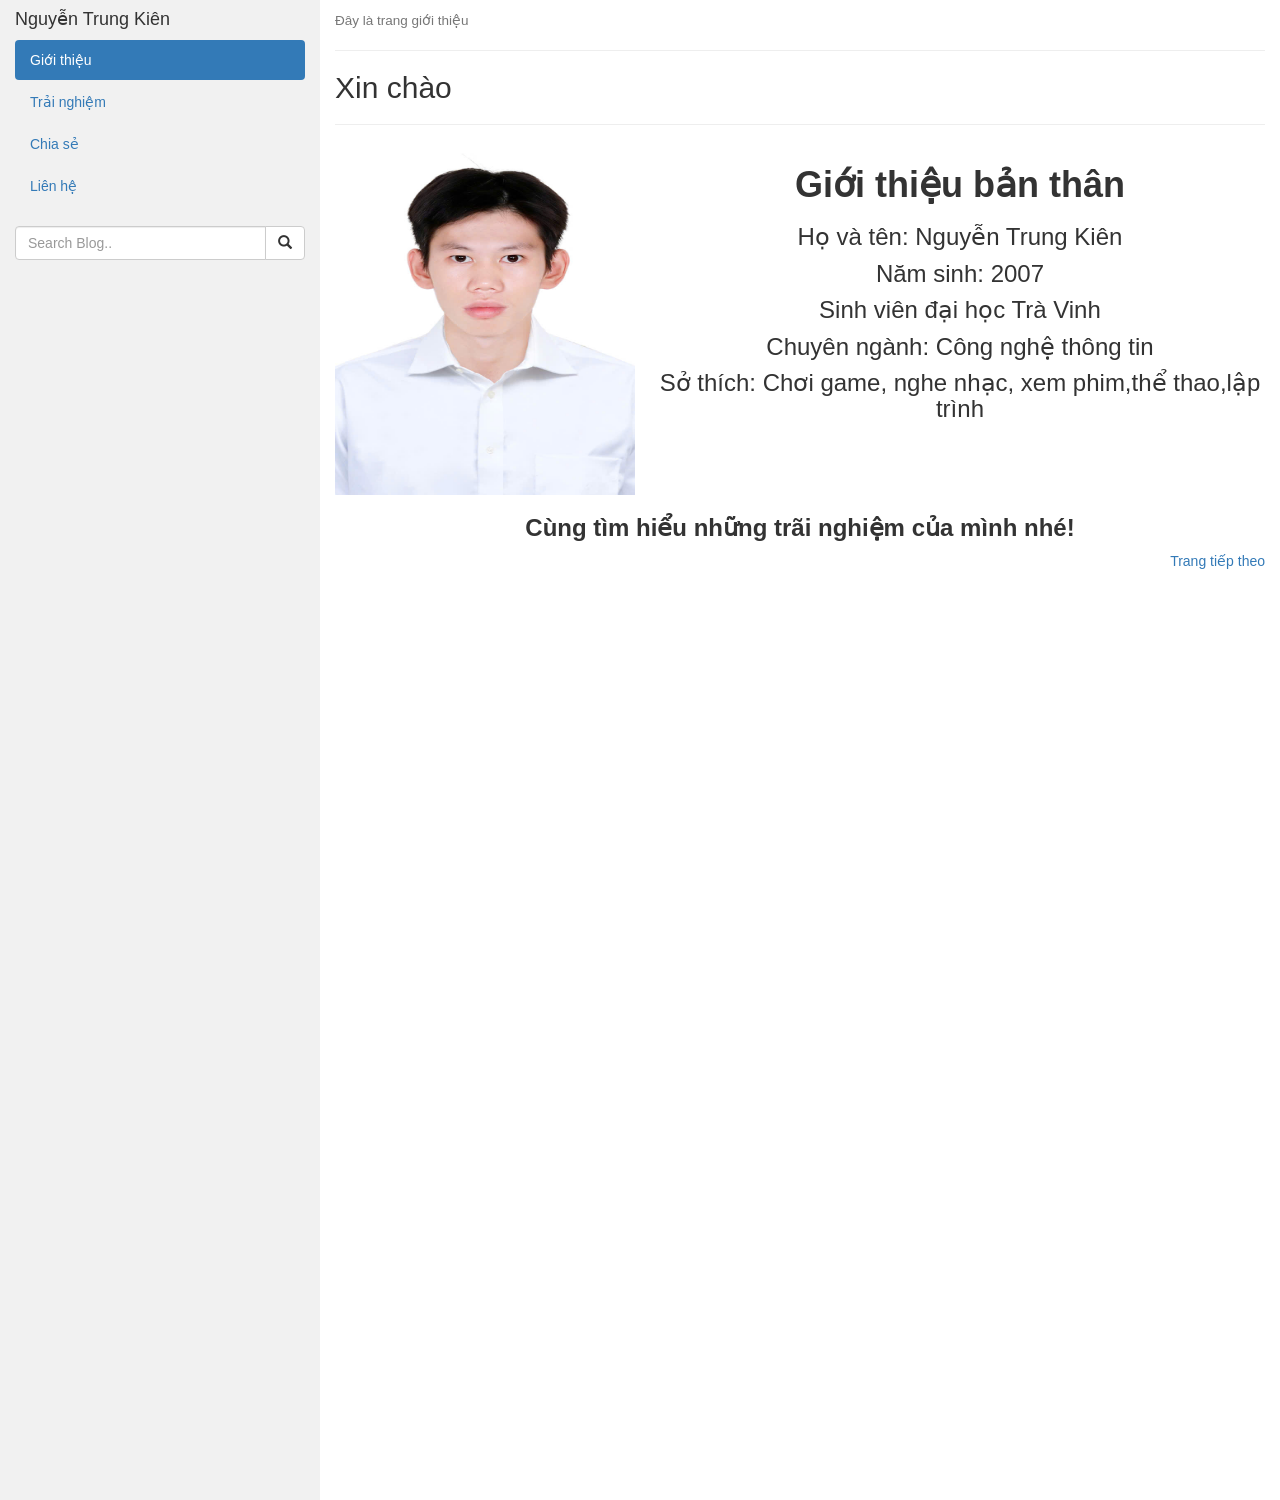
<file: index.html>
<!DOCTYPE html>
<html lang="en">
<head>
  <title>Giới thiệu bản thân</title>
  <meta charset="utf-8">
  <meta name="viewport" content="width=device-width, initial-scale=1">
  <link rel="stylesheet" href="https://maxcdn.bootstrapcdn.com/bootstrap/3.4.1/css/bootstrap.min.css">
  <script src="https://ajax.googleapis.com/ajax/libs/jquery/3.7.1/jquery.min.js"></script>
  <script src="https://maxcdn.bootstrapcdn.com/bootstrap/3.4.1/js/bootstrap.min.js"></script>
  <style>
    /* Set height of the grid so .sidenav can be 100% (adjust if needed) */
    .row.content {height: 1500px}
    
    /* Set gray background color and 100% height */
    .sidenav {
      background-color: #f1f1f1;
      height: 100%;
    }
    
    /* Set black background color, white text and some padding */
    footer {
      background-color: #555;
      color: white;
      padding: 15px;
    }
    
    /* On small screens, set height to 'auto' for sidenav and grid */
    @media screen and (max-width: 767px) {
      .sidenav {
        height: auto;
        padding: 15px;
      }
      .row.content {height: auto;} 
    }
  </style>
</head>
<body>

<div class="container-fluid">
    <div class="row content">
      <div class="col-sm-3 sidenav">
        <h4>Nguyễn Trung Kiên</h4>
        <ul class="nav nav-pills nav-stacked">
          <li class="active"><a href="../index.html">Giới thiệu</a></li>
          <li><a href="trang/trainghiem.html">Trải nghiệm</a></li>
          <li><a href="trang/chiase.html">Chia sẻ</a></li>
          <li><a href="trang/lienhe.html">Liên hệ</a></li>
        </ul><br>
        <div class="input-group">
          <input type="text" class="form-control" placeholder="Search Blog..">
          <span class="input-group-btn">
            <button class="btn btn-default" type="button">
              <span class="glyphicon glyphicon-search"></span>
            </button>
          </span>
        </div>
        </div>

      <div class="col-sm-9">
        <h4><small>Đây là trang giới thiệu</small></h4>
        <hr>
        <h2>Xin chào</h2>
        <hr>
        <div class="row">
          <div class="col-sm-4 text-center">
            <img src="hinhanh/hinh1.jpg"  height="350" width="300" alt="Avatar">
          </div>
          <div class="col-sm-8">
            <h1 align="center "><b>Giới thiệu bản thân</b></h1>
            <h3>
                <p align="center">Họ và tên: Nguyễn Trung Kiên</p>
                <p align="center">Năm sinh: 2007</p>
                <p align="center">Sinh viên đại học Trà Vinh</p>
              <p align="center">Chuyên ngành: Công nghệ thông tin</p>
              <p align="center">Sở thích: Chơi game, nghe nhạc, xem phim,thể thao,lập trình</p>
          </h3>
          </div>
          </div>
          <h3><p align="center"> <b>Cùng tìm hiểu những trãi nghiệm của mình nhé!</b></p></h3>
          <a href="trang/trainghiem.html" style="float: right;">Trang tiếp theo</a>
        </div>
    </div>
  </div>
</body>
</html>
</file>
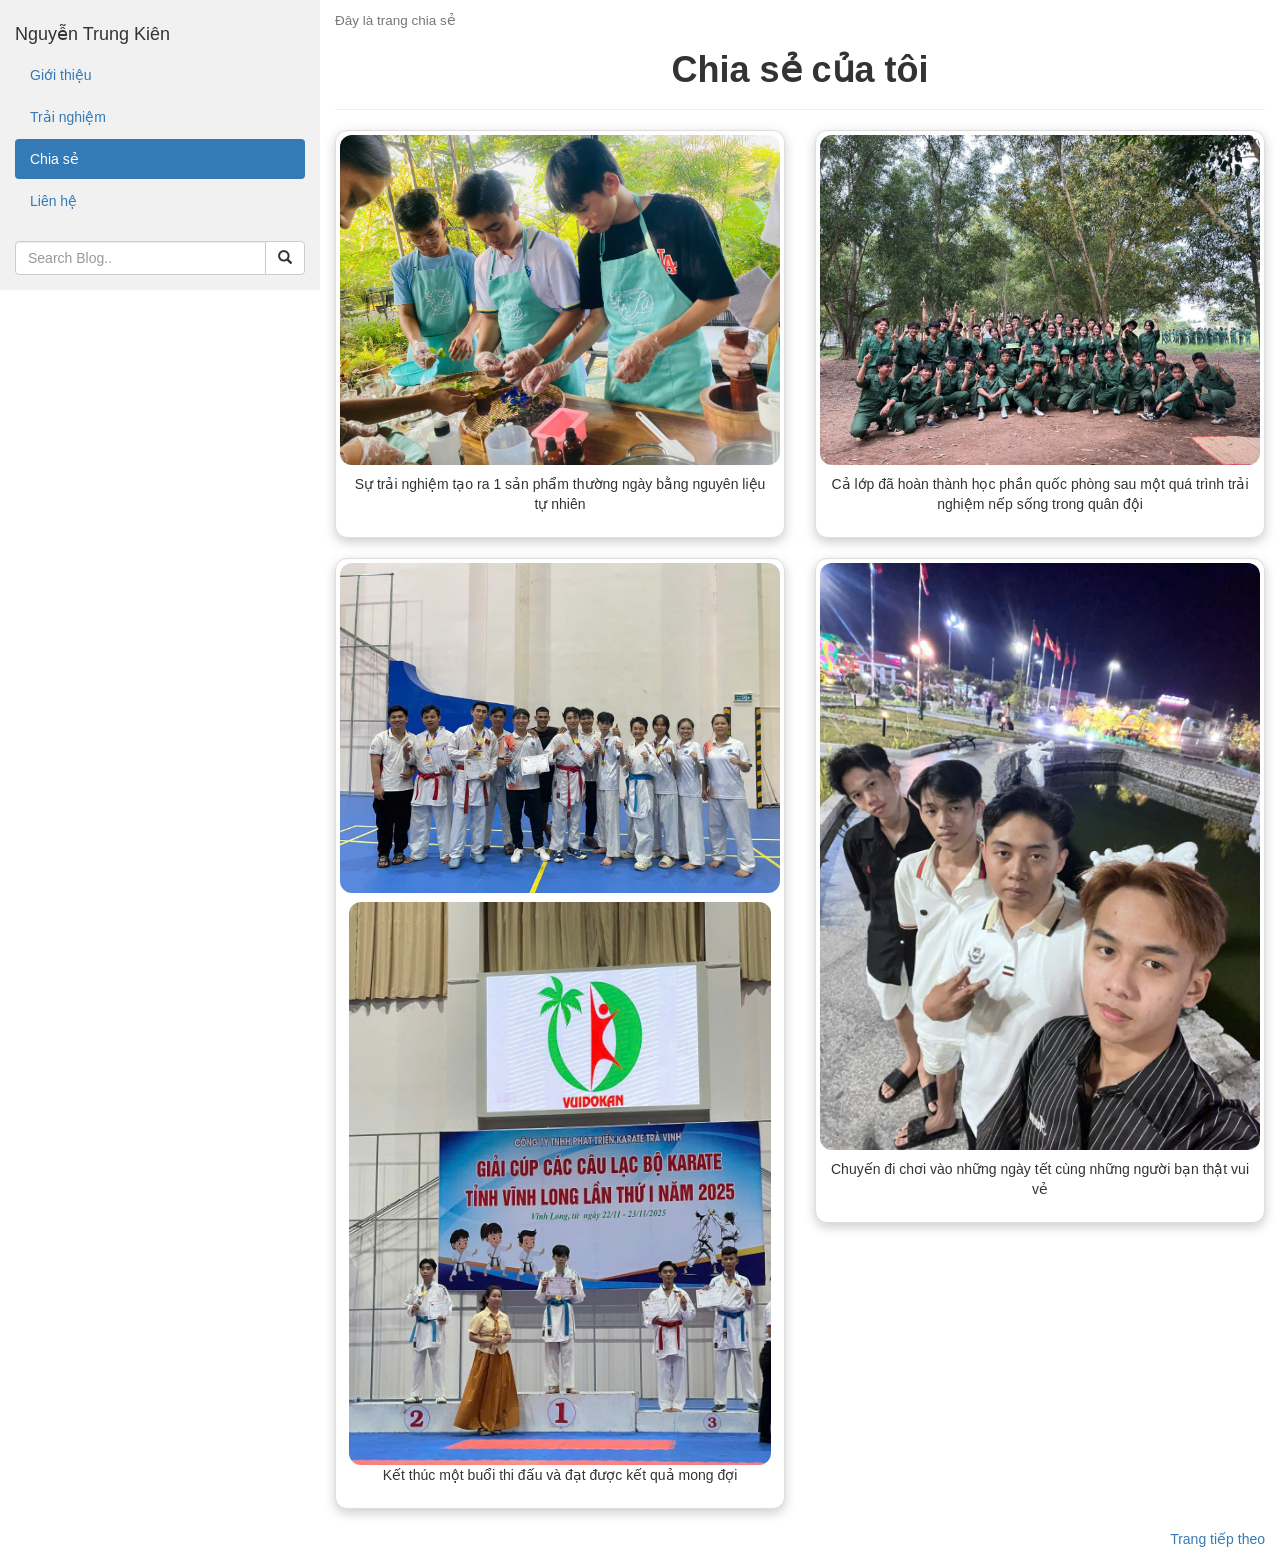
<file: trang/chiase.html>
<!DOCTYPE html>
<html lang="en">
<head>
  <title>Chia Sẻ</title>
  <meta charset="utf-8">
  <meta name="viewport" content="width=device-width, initial-scale=1">

  <link rel="stylesheet" href="https://maxcdn.bootstrapcdn.com/bootstrap/3.4.1/css/bootstrap.min.css">
  <script src="https://ajax.googleapis.com/ajax/libs/jquery/3.7.1/jquery.min.js"></script>
  <script src="https://maxcdn.bootstrapcdn.com/bootstrap/3.4.1/js/bootstrap.min.js"></script>

  <style>
    .row.content {height: auto;}

    .sidenav {
      background-color: #f1f1f1;
      height: 100%;
      padding: 15px;
    }

    footer {
      background-color: #555;
      color: white;
      padding: 15px;
      margin-top: 20px;
    }

    .thumbnail {
      border-radius: 12px;
      box-shadow: 0 4px 12px rgba(0,0,0,0.2);
    }

    .thumbnail img {
      border-radius: 12px;
      width: 100%;
    }

    @media screen and (max-width: 767px) {
      .sidenav {
        height: auto;
      }
    }
  </style>
</head>

<body>

<div class="container-fluid">
  <div class="row content">

    <div class="col-sm-3 sidenav">
      <h4>Nguyễn Trung Kiên</h4>

      <ul class="nav nav-pills nav-stacked">
        <li><a href="../index.html">Giới thiệu</a></li>
        <li ><a href="trainghiem.html">Trải nghiệm</a></li>
        <li class="active"><a href="chiase.html">Chia sẻ</a></li>
        <li><a href="lienhe.html">Liên hệ</a></li>
      </ul>

      <br>

      <div class="input-group">
        <input type="text" class="form-control" placeholder="Search Blog..">
        <span class="input-group-btn">
          <button class="btn btn-default" type="button">
            <span class="glyphicon glyphicon-search"></span>
          </button>
        </span>
      </div>
    </div>

    <!-- NỘI DUNG -->
    <div class="col-sm-9">

      <h4><small>Đây là trang chia sẻ</small></h4>
      <h1 class="text-center"><b>Chia sẻ của tôi</b></h1>
      <hr>

      <!-- KHUNG 4 ẢNH -->
      <div class="row">

        <div class="col-sm-6">
          <div class="thumbnail">
            <img src="../hinhanh/hinh7.jpg">
            <div class="caption text-center">
              <p>Sự trải nghiệm tạo ra 1 sản phẩm thường ngày bằng nguyên liệu tự nhiên</p>
            </div>
          </div>
        </div>

        <div class="col-sm-6">
          <div class="thumbnail">
            <img src="../hinhanh/hinh6.jpg">
            <div class="caption text-center">
              <p>Cả lớp đã hoàn thành học phần quốc phòng sau một quá trình trải nghiệm nếp sống trong quân đội</p>
            </div>
          </div>
        </div>

      </div>

      <div class="row">

        <div class="col-sm-6">
          <div class="thumbnail">
            <img src="../hinhanh/hinh4.jpg">
            <div class="caption text-center">
                <img src="../hinhanh/hinh5.jpg">
              <p>Kết thúc một buổi thi đấu và đạt được kết quả mong đợi</p>
              
            </div>
          </div>
        </div>

        <div class="col-sm-6">
          <div class="thumbnail">
            <img src="../hinhanh/hinh2.jpg">
            <div class="caption text-center">
              <p>Chuyến đi chơi vào những ngày tết cùng những người bạn thật vui vẻ</p>
            </div>
          </div>
        </div>

      </div>
      <a href="lienhe.html" style="float: right;">Trang tiếp theo</a>
    </div>
  </div>
</div>


</body>
</html>
</file>
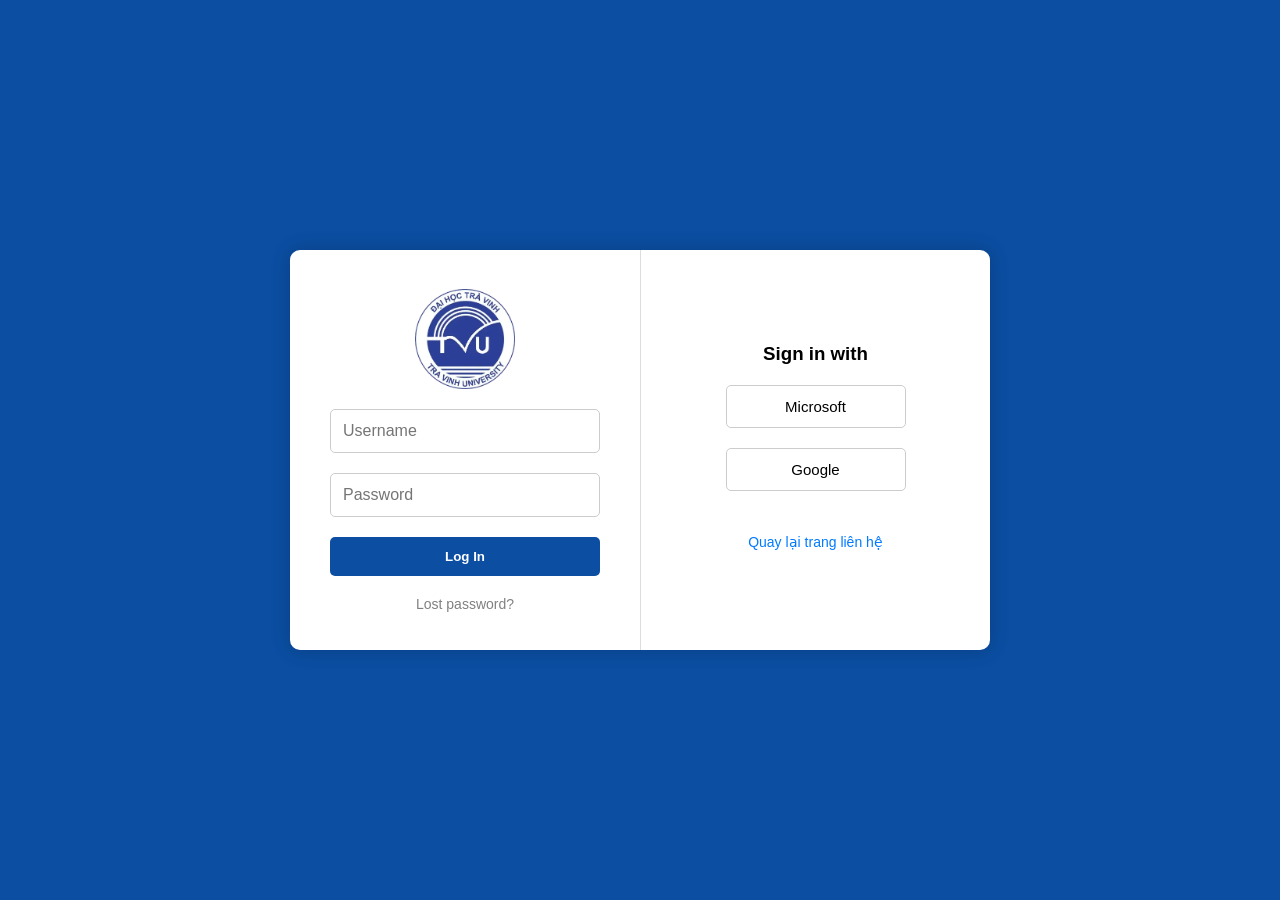
<file: trang/Dangnhaplms TVU.html>
<!DOCTYPE html>
<html lang="en">

<head>

    <meta charset="utf-8">

    <title>Login</title>

    <link rel="stylesheet" href="style.css">

</head>

<body>

    <div class="container">

        <!-- LEFT -->

        <div class="left">

            <img src="../hinhanh/hinh9.webp" class="logo">

            <input type="text" placeholder="Username">

            <input type="password" placeholder="Password">

            <button>Log In</button>

            <a href="#">Lost password?</a>

        </div>

        <!-- RIGHT -->

        <div class="right">

    <h3>Sign in with</h3>

    <button class="social">Microsoft</button>
    <button class="social">Google</button>

    <!-- LINK QUAY LẠI TRANG LIÊN HỆ -->
    <a href="lienhe.html" class="back-link">
        Quay lại trang liên hệ
    </a>


        </div>

    </div>

  

</body>

</html>
</file>
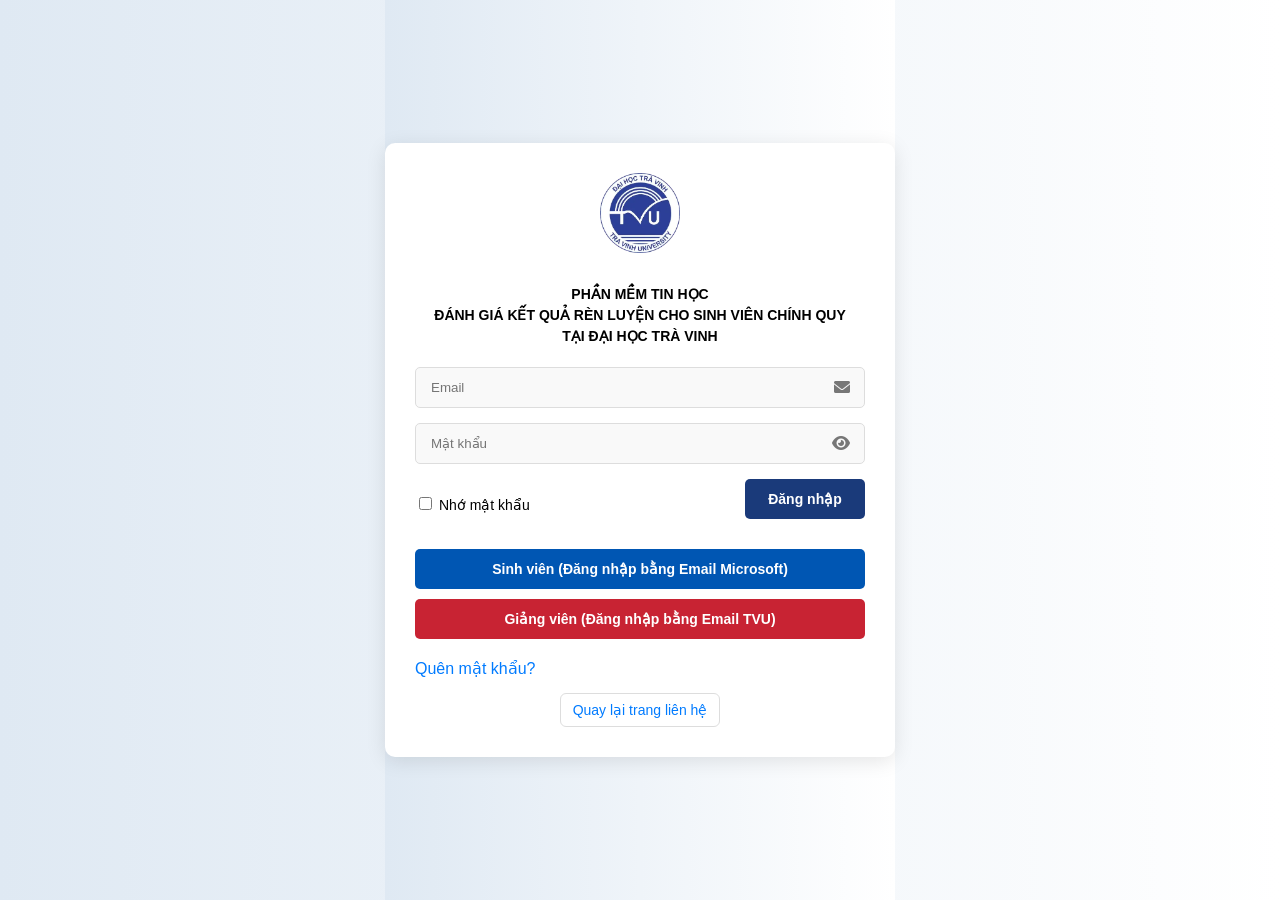
<file: trang/drltvu.html>
<!DOCTYPE html>
<html lang="en">

<head>
    <meta charset="utf-8">
    <meta name="viewport" content="width=device-width, initial-scale=1.0">
    <title>Đánh giá điểm rèn luyện cho sinh viên TVU</title>

    <link rel="stylesheet" href="https://cdnjs.cloudflare.com/ajax/libs/font-awesome/6.0.0/css/all.min.css">

    <style>
        body,html{
            height:100%;
            margin: 0;
            font-family: 'Segoe UI', Tahoma, Geneva, Verdana, sans-serif;
            background: linear-gradient(to RIGHT,#dfe9f3,#ffffff);

            display: flex;
            justify-content: center;
            align-items: center;                   
        }

        .login-card{
            background: white;
            width: 100%;
            max-width: 450px;
            padding:30px;
            border-radius: 10px;
            box-shadow:0 4px 20px rgba(0,0,0,0.1); 
            text-align: center;
        }

        .logo{
            width: 80px;
            margin-bottom: 15px;
        }

        h2{
            font-size: 14px;
            color: black;
            text-transform: uppercase;
            line-height: 1.5;
            margin-bottom: 20px;
        }

        .input-box{
            position: relative;
            margin-bottom: 15px;
        }

        .input-box input{
            width: 100%;
            padding: 12px 40px 12px 15px;
            border: 1px solid #ddd;
            border-radius: 5px;
            background-color: #f9f9f9;
            outline: none;
            box-sizing: border-box;
        }

        .input-box i{
            position: absolute;
            right: 15px;
            top: 50%;
            transform: translateY(-50%);
            color: #777;
            cursor: pointer;
        }

        .options{
            display: flex;
            justify-content: space-between;
            align-items: center;
            margin-bottom: 20px;
            font-size: 14px;
        }

        .btn{
            border: none;
            border-radius: 5px;
            padding: 12px;
            color: white;
            font-size: 14px;
            font-weight: bold;
            cursor: pointer;
            transition: all 0.2s ease;
            margin-bottom: 10px;
        }

        .btn:hover{
            opacity: 0.9;
            transform: translateY(-2px);
        }

        .btn-primary{
            background-color: #1a3a7a;
            width: 120px;
        }

        .btn-microsoft{
            background-color: #0056b3;
            width: 100%;
        }

        .btn-lecturer{
            background-color: #c82333;
            width: 100%;
        }

        .forgot-pass{
            display: block;
            text-align: left;
            text-decoration: none;
            color: #007bff;
            margin-top: 10px;
        }

        /* LINK QUAY LẠI */
        .back-link{
            display: inline-block;
            margin-top: 15px;
            padding: 8px 12px;

            background: white;
            border-radius: 6px;

            text-decoration: none;
            color: #007bff;

            font-size: 14px;
            border: 1px solid #ddd;
        }

        .back-link:hover{
            background: #f1f1f1;
        }

        @media (max-width: 500px){
            .login-card{
                margin: 15px;
                padding: 20px;
            }

            h2{
                font-size: 12px;
            }
        }
    </style>
</head>

<body>

    <div class="login-card">

        <img src="../hinhanh/hinh9.webp" alt="TVU Logo" class="logo">

        <h2>
            PHẦN MỀM TIN HỌC <br>
            Đánh giá kết quả rèn luyện cho sinh viên chính quy <br>
            tại Đại học Trà Vinh
        </h2>

        <div class="input-box">
            <input type="text" placeholder="Email">
            <i class="fa-solid fa-envelope"></i>
        </div>

        <div class="input-box">
            <input type="password" id="password" placeholder="Mật khẩu">
            <i class="fa-solid fa-eye" onclick="togglePassword()"></i>
        </div>

        <div class="options">
            <label>
                <input type="checkbox">
                Nhớ mật khẩu
            </label>

            <button class="btn btn-primary">
                Đăng nhập
            </button>
        </div>

        <button class="btn btn-microsoft">
            Sinh viên (Đăng nhập bằng Email Microsoft)
        </button>

        <button class="btn btn-lecturer">
            Giảng viên (Đăng nhập bằng Email TVU)
        </button>

        <a href="#" class="forgot-pass">
            Quên mật khẩu?
        </a>

        <!-- LINK QUAY LẠI TRANG LIÊN HỆ -->
        <a href="lienhe.html" class="back-link">
            Quay lại trang liên hệ
        </a>

    </div>

    <script>
        function togglePassword(){
            const pass = document.getElementById("password");
            pass.type = (pass.type === "password") ? "text" : "password";
        }
    </script>

</body>

</html>
</file>
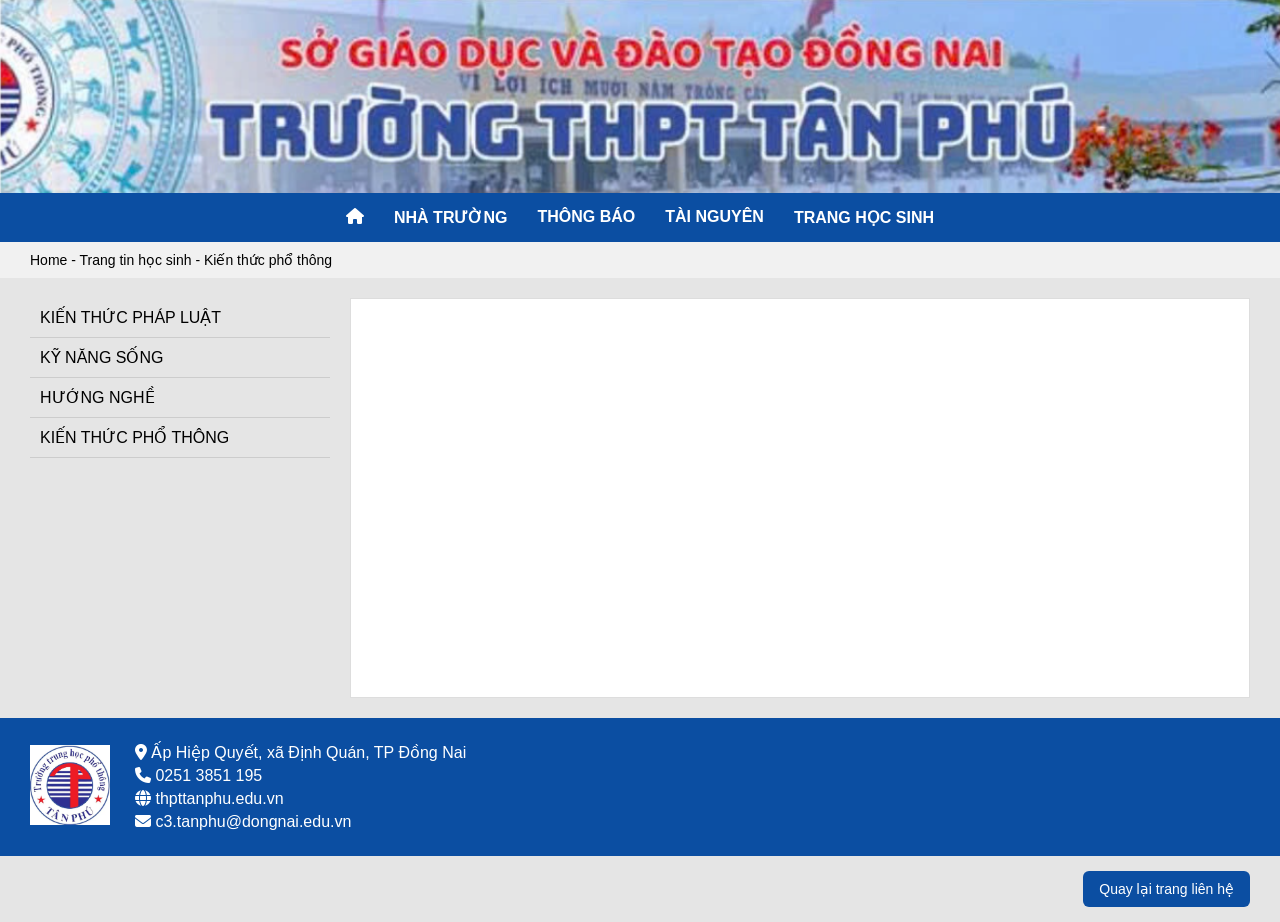
<file: trang/index1.html>
<!DOCTYPE html>
<html lang="vi">
<head>
    <meta charset="UTF-8">
    <meta name="viewport" content="width=device-width, initial-scale=1.0">
    <title>THPT TÂN PHÚ</title>

    <link rel="stylesheet" href="style1.css">

    <link rel="stylesheet"
    href="https://cdnjs.cloudflare.com/ajax/libs/font-awesome/6.4.0/css/all.min.css">
</head>

<body>

    <!-- ===== BANNER ===== -->
    <header>
        <img src="../hinhanh/hinh11.png" alt="logo truong" class="anh-banner">
    </header>

    <!-- ===== THANH MENU ===== -->
    <nav>
        <ul class="menu-ngang">
            <li><a href="#"><i class="fa-solid fa-house"></i></a></li>
            <li><a href="#">NHÀ TRƯỜNG</a></li>
            <li><a href="#">THÔNG BÁO</a></li>
            <li><a href="#">TÀI NGUYÊN</a></li>
            <li><a href="#">TRANG HỌC SINH</a></li>
        </ul>
    </nav>

    <!-- ===== ĐƯỜNG DẪN ===== -->
    <div class="duong-dan-trang">
        Home - Trang tin học sinh - Kiến thức phổ thông
    </div>

    <!-- ===== NỘI DUNG CHÍNH ===== -->
    <main>

        <aside class="menu-ben-trai">
            <ul>
                <li>KIẾN THỨC PHÁP LUẬT</li>
                <li>KỸ NĂNG SỐNG</li>
                <li>HƯỚNG NGHỀ</li>
                <li class="dang-chon">KIẾN THỨC PHỔ THÔNG</li>
            </ul>
        </aside>

        <section class="noi-dung-chinh">
        </section>

    </main>

    <!-- ===== FOOTER ===== -->
    <footer>

        <div class="logo-chan-trang">
            <img src="../hinhanh/hinh10.webp" alt="logo">
        </div>

        <div class="thong-tin-chan-trang">
            <p><i class="fa-solid fa-location-dot"></i> Ấp Hiệp Quyết, xã Định Quán, TP Đồng Nai</p>
            <p><i class="fa-solid fa-phone"></i> 0251 3851 195</p>
            <p><i class="fa-solid fa-globe"></i> thpttanphu.edu.vn</p>
            <p><i class="fa-solid fa-envelope"></i> c3.tanphu@dongnai.edu.vn</p>
        </div>

    </footer>

    <!-- ===== NÚT QUAY LẠI ===== -->
    <div class="khung-nut-lien-he">
        <a href="lienhe.html" class="nut-lien-he">
            Quay lại trang liên hệ
        </a>
    </div>

</body>
</html>
</file>
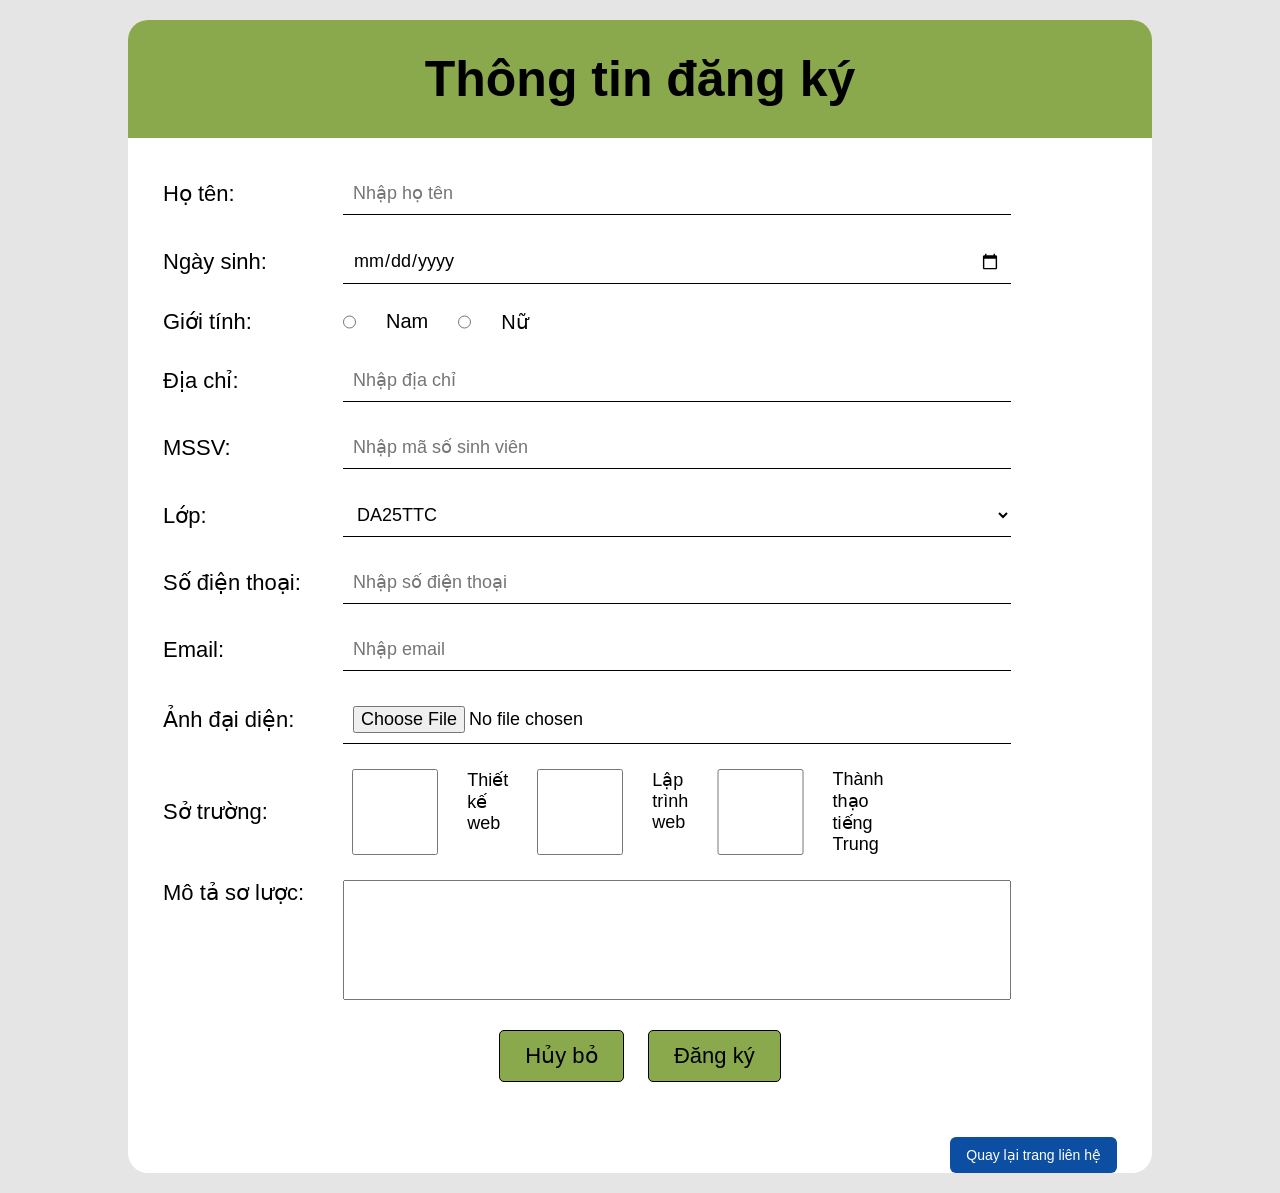
<file: trang/index2.html>
<!DOCTYPE html>
<html lang="vi">

<head>
    <meta charset="UTF-8">
    <meta name="viewport" content="width=device-width, initial-scale=1.0">
    <title>Thông tin đăng ký</title>
    <link rel="stylesheet" href="style2.css">
</head>

<body>

    <!-- Khung chứa toàn bộ nội dung -->
    <div class="khung-chinh">

        <!-- Phần tiêu đề -->
        <div class="tieu-de">
            <h1>Thông tin đăng ký</h1>
        </div>

        <!-- Form nhập thông tin -->
        <form>

            <div class="nhom-form">
                <label>Họ tên:</label>
                <input type="text" placeholder="Nhập họ tên">
            </div>

            <div class="nhom-form">
                <label>Ngày sinh:</label>
                <input type="date">
            </div>

            <div class="nhom-form">
                <label>Giới tính:</label>
                <div class="gioi-tinh">
                    <input type="radio" name="gt"> Nam
                    <input type="radio" name="gt"> Nữ
                </div>
            </div>

            <div class="nhom-form">
                <label>Địa chỉ:</label>
                <input type="text" placeholder="Nhập địa chỉ">
            </div>

            <div class="nhom-form">
                <label>MSSV:</label>
                <input type="text" placeholder="Nhập mã số sinh viên">
            </div>

            <div class="nhom-form">
                <label>Lớp:</label>
                <select>
                    <option>DA25TTC</option>
                    <option>DA25TTA</option>
                    <option>DA25TTB</option>
                </select>
            </div>

            <div class="nhom-form">
                <label>Số điện thoại:</label>
                <input type="text" placeholder="Nhập số điện thoại">
            </div>

            <div class="nhom-form">
                <label>Email:</label>
                <input type="email" placeholder="Nhập email">
            </div>

            <div class="nhom-form">
                <label>Ảnh đại diện:</label>
                <input type="file">
            </div>

            <div class="nhom-form">
                <label>Sở trường:</label>
                <div class="so-truong">
                    <input type="checkbox"> Thiết kế web
                    <input type="checkbox"> Lập trình web
                    <input type="checkbox"> Thành thạo tiếng Trung
                </div>
            </div>

            <div class="nhom-form mo-ta">
                <label>Mô tả sơ lược:</label>
                <textarea></textarea>
            </div>

            <div class="nut-bam">
                <button type="reset">Hủy bỏ</button>
                <button type="submit">Đăng ký</button>
            </div>

        </form>

        <!-- NÚT QUAY LẠI -->
        <div class="khung-nut">
            <a href="lienhe.html" class="nut-lien-he">
                Quay lại trang liên hệ
            </a>
        </div>

    </div>

</body>

</html>
</file>
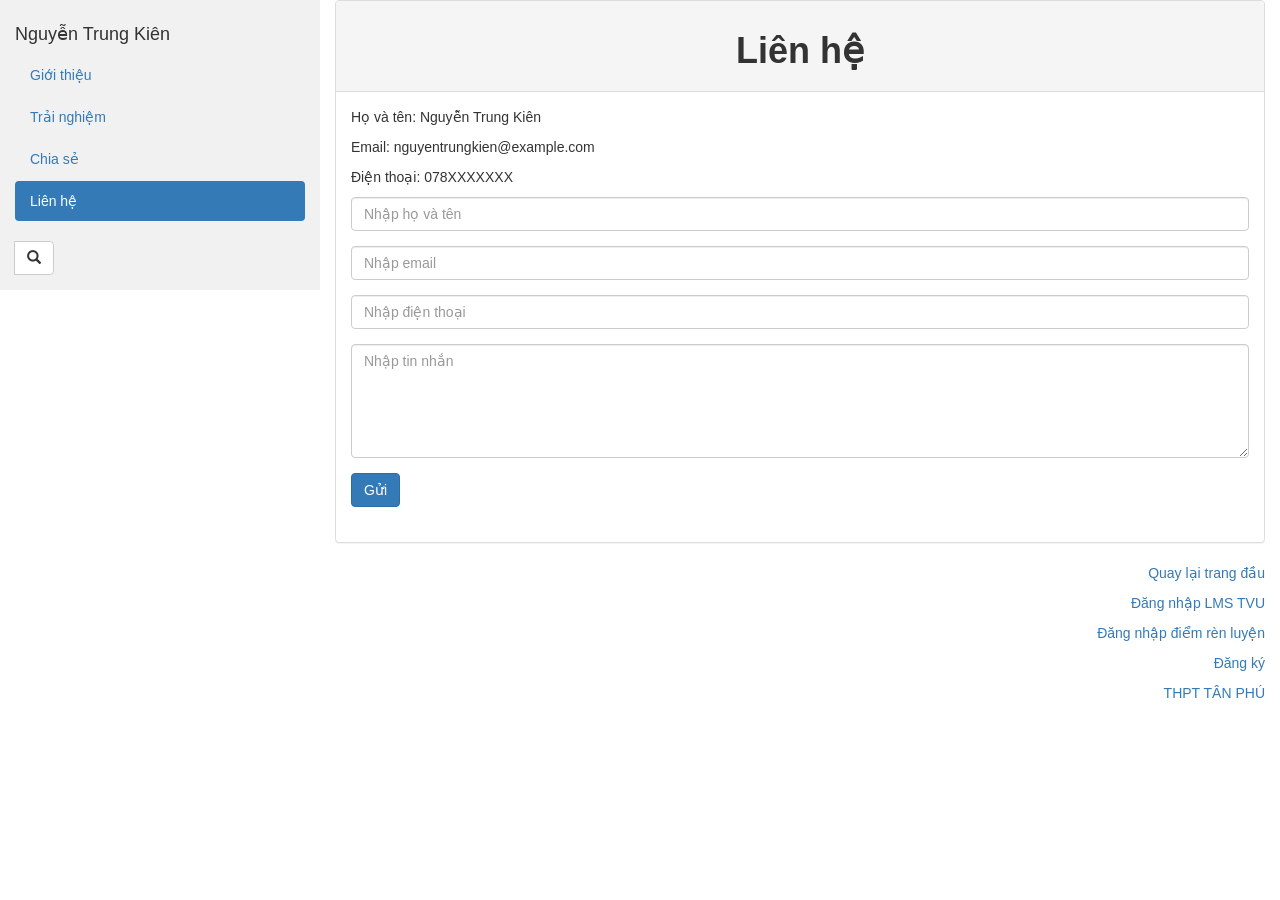
<file: trang/lienhe.html>
<!DOCTYPE html>
<html lang="en">
<head>
  <title>Liên Hệ</title>
  <meta charset="utf-8">
  <meta name="viewport" content="width=device-width, initial-scale=1">

  <link rel="stylesheet" href="https://maxcdn.bootstrapcdn.com/bootstrap/3.4.1/css/bootstrap.min.css">
  <script src="https://ajax.googleapis.com/ajax/libs/jquery/3.7.1/jquery.min.js"></script>
  <script src="https://maxcdn.bootstrapcdn.com/bootstrap/3.4.1/js/bootstrap.min.js"></script>

  <style>
    .row.content {height: auto;}
    .sidenav {background-color: #f1f1f1; height: 100%; padding: 15px;}
    footer {background-color: #555; color: white; padding: 15px; margin-top: 20px;}
    .thumbnail {border-radius: 12px; box-shadow: 0 4px 12px rgba(0,0,0,0.2);}
    .thumbnail img {border-radius: 12px; width: 100%;}

.link-right{
  text-align: right;
  margin-top: 20px;
}

.link-right a{
  display: block;
  margin-bottom: 10px;
}

@media screen and (max-width: 767px) {
  .sidenav {height: auto;}
}
  </style>
</head>

<body>
<div class="container-fluid">
  <div class="row content">

    <div class="col-sm-3 sidenav">
      <h4>Nguyễn Trung Kiên</h4>
      <ul class="nav nav-pills nav-stacked">
        <li><a href="../index.html">Giới thiệu</a></li>
        <li><a href="trainghiem.html">Trải nghiệm</a></li>
        <li><a href="chiase.html">Chia sẻ</a></li>
        <li class="active"><a href="lienhe.html">Liên hệ</a></li>
      </ul>
      <br>
      <span class="input-group-btn">
        <button class="btn btn-default" type="button">
          <span class="glyphicon glyphicon-search"></span>
        </button>
      </span>
    </div>

    <div class="col-sm-9">
      <div class="panel panel-default">
        <div class="panel-heading text-center"><h1><b>Liên hệ</b></h1></div>
        <div class="panel-body">
          <p>Họ và tên: Nguyễn Trung Kiên</p>
          <p>Email: nguyentrungkien@example.com</p>
          <p>Điện thoại: 078XXXXXXX</p>

          <div class="form-group">
            <input type="text" class="form-control" id="name" placeholder="Nhập họ và tên">
          </div>
          <div class="form-group">
            <input type="email" class="form-control" id="email" placeholder="Nhập email">
          </div>
          <div class="form-group">
            <input type="tel" class="form-control" id="phone" placeholder="Nhập điện thoại">
          </div>
          <div class="form-group">
            <textarea class="form-control" id="message" rows="5" placeholder="Nhập tin nhắn"></textarea>
          </div>

          <button type="button" class="btn btn-primary" onclick="guithongtin()">Gửi</button>
          <div id="info" style="margin-top:20px;"></div>
        </div>
      </div>

     <div class="link-right">
  <a href="../index.html">Quay lại trang đầu</a>

  <a href="Dangnhaplms TVU.html">
    Đăng nhập LMS TVU
  </a>

  <a href="drltvu.html">
    Đăng nhập điểm rèn luyện
  </a>
  <a href="index2.html">
    Đăng ký
  </a>
  <a href="index1.html">THPT TÂN PHÚ</a>
</div>
    </div>

  </div>
</div>

<script>
function guithongtin() {
  var name = document.getElementById("name").value.trim();
  var email = document.getElementById("email").value.trim();
  var phone = document.getElementById("phone").value.trim();
  var message = document.getElementById("message").value.trim();

  if(name === "" || email === "") {
    alert("Vui lòng nhập họ tên và email!");
    return;
  }
  if(message === "") {
    alert("Vui lòng nhập nội dung!");
    return;
  }

  document.getElementById("info").innerHTML =
    "✅ Gửi thành công!<br><br>" +
    "<b>Họ tên:</b> " + name + "<br>" +
    "<b>Email:</b> " + email + "<br>" +
    "<b>Điện thoại:</b> " + phone + "<br>" +
    "<b>Nội dung:</b> " + message;

  // Xóa form sau khi gửi (tuỳ chọn)
  document.getElementById("name").value = "";
  document.getElementById("email").value = "";
  document.getElementById("phone").value = "";
  document.getElementById("message").value = "";
}
</script>

</body>
</html>
</file>
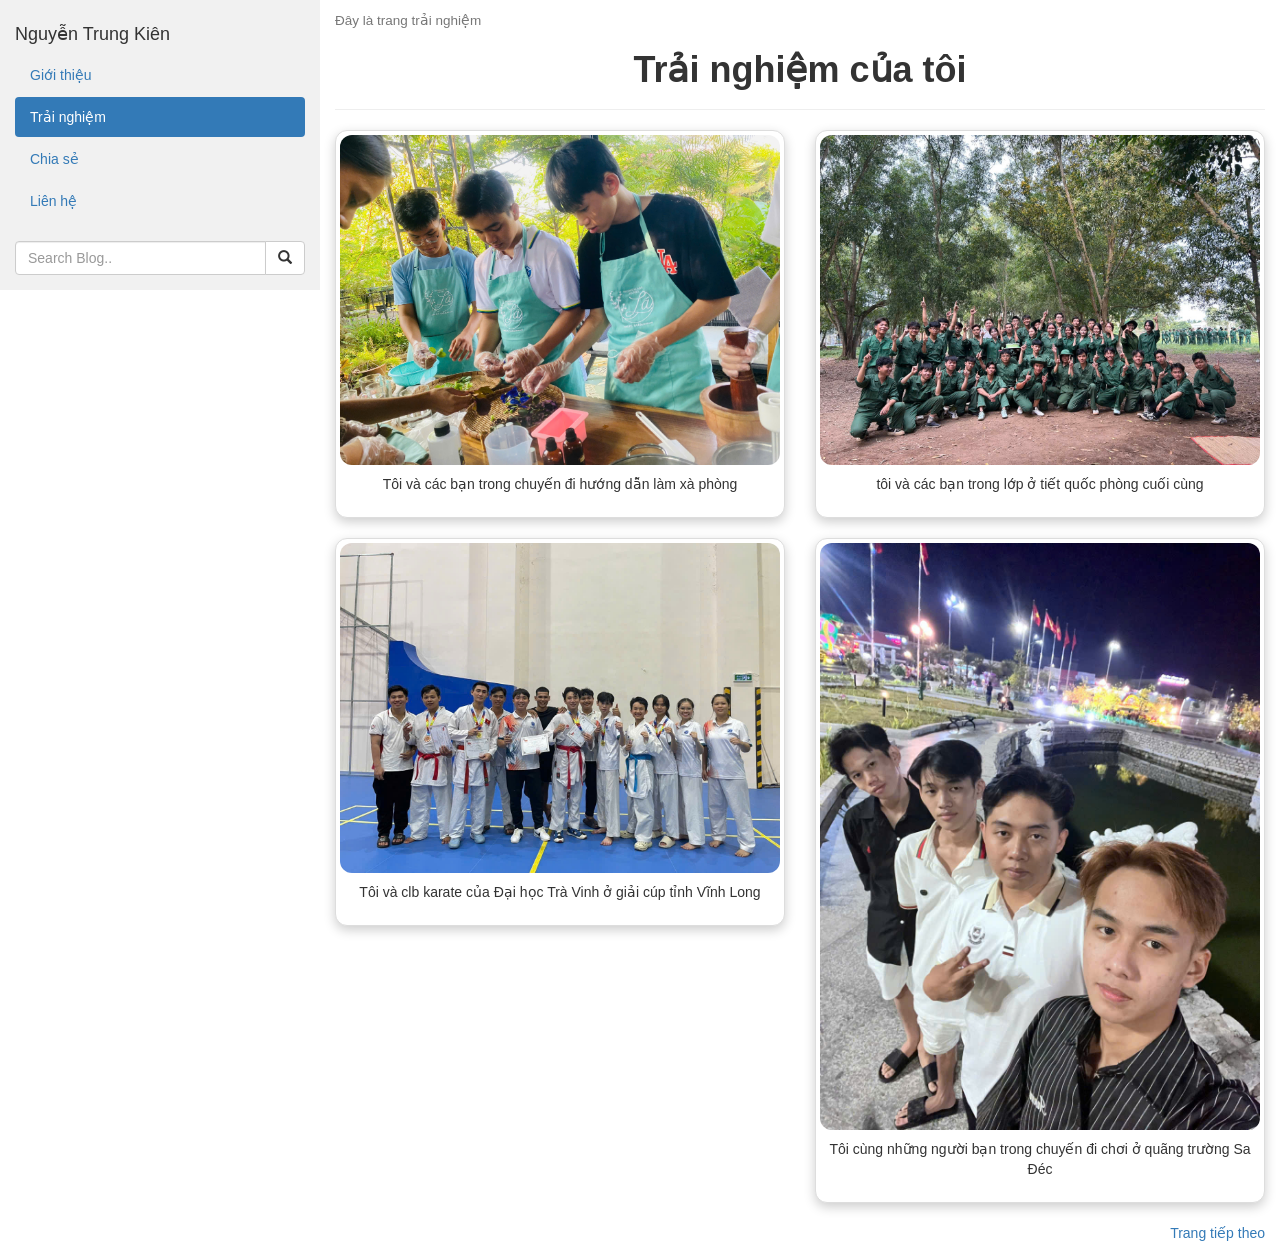
<file: trang/trainghiem.html>
<!DOCTYPE html>
<html lang="en">
<head>
  <title>Trải Nghiệm</title>
  <meta charset="utf-8">
  <meta name="viewport" content="width=device-width, initial-scale=1">

  <link rel="stylesheet" href="https://maxcdn.bootstrapcdn.com/bootstrap/3.4.1/css/bootstrap.min.css">
  <script src="https://ajax.googleapis.com/ajax/libs/jquery/3.7.1/jquery.min.js"></script>
  <script src="https://maxcdn.bootstrapcdn.com/bootstrap/3.4.1/js/bootstrap.min.js"></script>

  <style>
    .row.content {height: auto;}

    .sidenav {
      background-color: #f1f1f1;
      height: 100%;
      padding: 15px;
    }

    footer {
      background-color: #555;
      color: white;
      padding: 15px;
      margin-top: 20px;
    }

    .thumbnail {
      border-radius: 12px;
      box-shadow: 0 4px 12px rgba(0,0,0,0.2);
    }

    .thumbnail img {
      border-radius: 12px;
      width: 100%;
    }

    @media screen and (max-width: 767px) {
      .sidenav {
        height: auto;
      }
    }
  </style>
</head>

<body>

<div class="container-fluid">
  <div class="row content">

    <div class="col-sm-3 sidenav">
      <h4>Nguyễn Trung Kiên</h4>

      <ul class="nav nav-pills nav-stacked">
        <li><a href="../index.html">Giới thiệu</a></li>
        <li class="active"><a href="trainghiem.html">Trải nghiệm</a></li>
        <li><a href="chiase.html">Chia sẻ</a></li>
        <li><a href="lienhe.html">Liên hệ</a></li>
      </ul>

      <br>

      <div class="input-group">
        <input type="text" class="form-control" placeholder="Search Blog..">
        <span class="input-group-btn">
          <button class="btn btn-default" type="button">
            <span class="glyphicon glyphicon-search"></span>
          </button>
        </span>
      </div>
    </div>

    <!-- NỘI DUNG -->
    <div class="col-sm-9">

      <h4><small>Đây là trang trải nghiệm</small></h4>
      <h1 class="text-center"><b>Trải nghiệm của tôi</b></h1>
      <hr>

      <!-- KHUNG 4 ẢNH -->
      <div class="row">

        <div class="col-sm-6">
          <div class="thumbnail">
            <img src="../hinhanh/hinh7.jpg">
            <div class="caption text-center">
              <p>Tôi và các bạn trong chuyến đi hướng dẫn làm xà phòng</p>
            </div>
          </div>
        </div>

        <div class="col-sm-6">
          <div class="thumbnail">
            <img src="../hinhanh/hinh6.jpg">
            <div class="caption text-center">
              <p>tôi và các bạn trong lớp ở tiết quốc phòng cuối cùng</p>
            </div>
          </div>
        </div>

      </div>

      <div class="row">

        <div class="col-sm-6">
          <div class="thumbnail">
            <img src="../hinhanh/hinh4.jpg">
            <div class="caption text-center">
              <p>Tôi và clb karate của Đại học Trà Vinh ở giải cúp tỉnh Vĩnh Long</p>
            </div>
          </div>
        </div>

        <div class="col-sm-6">
          <div class="thumbnail">
            <img src="../hinhanh/hinh2.jpg">
            <div class="caption text-center">
              <p>Tôi cùng những người bạn trong chuyến đi chơi ở quãng trường Sa Đéc</p>
            </div>
          </div>
        </div>

      </div>
      <a href="chiase.html" style="float: right;">Trang tiếp theo</a>
    </div>
  </div>
</div>


</body>
</html>
</file>
<file: trang/style.css>
*{
    margin:0;
    padding:0;
    box-sizing:border-box;
    font-family:Arial, Helvetica, sans-serif;
}

body{
    background:#0b4ea2;

    height:100vh;

    display:flex;
    justify-content:center;
    align-items:center;
}

.container{
    width:700px;
    height:400px;

    background:white;

    border-radius:10px;

    display:flex;

    overflow:hidden;

    box-shadow:0 0 20px rgba(0,0,0,0.2);
}

/* LEFT */

.left{
    width:50%;

    padding:40px;

    display:flex;
    flex-direction:column;
    justify-content:center;

    gap:20px;
}

.logo{
    width:100px;

    margin:auto;
}

.left input{
    padding:12px;

    border:1px solid #ccc;

    border-radius:5px;

    font-size:16px;
}

.left button{
    padding:12px;

    background:#0b4ea2;

    color:white;

    border:none;

    border-radius:5px;

    font-weight:bold;

    cursor:pointer;
}

.left button:hover{
    background:#083c7d;
}

.left a{
    text-align:center;

    text-decoration:none;

    color:gray;

    font-size:14px;
}

/* RIGHT */

.right{
    width:50%;

    border-left:1px solid #ddd;

    display:flex;
    flex-direction:column;
    justify-content:center;
    align-items:center;

    gap:20px;

    padding:40px;
}

.social{
    width:180px;

    padding:12px;

    border:1px solid #ccc;

    background:white;

    border-radius:5px;

    cursor:pointer;

    font-size:15px;
}

.social:hover{
    background:#f5f5f5;
}

.bottom{
    margin-top:30px;

    display:flex;

    gap:20px;

    font-size:14px;

    color:gray;
}
.back-link{
    display: inline-block;
    margin-top: 15px;
    padding: 8px 12px;

    background: white;
    border-radius: 6px;

    text-decoration: none;
    color: #007bff;

    font-size: 14px;
}

.back-link:hover{
    background: #f1f1f1;
}
</file>
<file: trang/style1.css>
/* ===== RESET ===== */
*{
    margin: 0;
    padding: 0;
    box-sizing: border-box;
    font-family: Arial, Helvetica, sans-serif;
}

/* ===== BODY ===== */
body{
    background-color: #e5e5e5;
}

/* ===== BANNER ===== */
header{
    width: 100%;
}

.anh-banner{
    width: 100%;
    height: auto;
    display: block;
}

/* ===== NAV ===== */
nav{
    background: #0b4ea2;
    width: 100%;
}

.menu-ngang{
    list-style: none;
    display: flex;
    justify-content: center;
    gap: 30px;
    padding: 15px 0;
}

.menu-ngang li a{
    color: white;
    text-decoration: none;
    font-weight: bold;
}

.menu-ngang li a:hover{
    opacity: 0.8;
}

/* ===== ĐƯỜNG DẪN ===== */
.duong-dan-trang{
    padding: 10px 30px;
    background: #f1f1f1;
    font-size: 14px;
}

/* ===== MAIN ===== */
main{
    display: flex;
    gap: 20px;
    padding: 20px 30px;
    align-items: flex-start;
}

/* ===== MENU TRÁI ===== */
.menu-ben-trai{
    width: 25%;
}

.menu-ben-trai ul{
    list-style: none;
}

.menu-ben-trai li{
    padding: 10px;
    border-bottom: 1px solid #ccc;
    cursor: pointer;
}

.menu-ben-trai li:hover{
    background: #f5f5f5;
}

/* bỏ highlight xanh */
.dang-chon{
    background: transparent;
    color: black;
    font-weight: normal;
}

/* ===== NỘI DUNG CHÍNH ===== */
.noi-dung-chinh{
    width: 75%;
    min-height: 400px;
    background: white;
    border: 1px solid #ddd;
    padding: 20px;
}

/* ===== FOOTER (ĐÃ SỬA) ===== */
footer{
    display: flex;
    justify-content: flex-start; /* đưa về cùng 1 phía */
    align-items: center;

    gap: 25px; /* khoảng cách giữa logo và thông tin */

    padding: 20px 30px;
    background: #0b4ea2;
    color: white;
}

.logo-chan-trang img{
    width: 80px;
}

.thong-tin-chan-trang p{
    margin: 5px 0;
}

/* ===== NÚT QUAY LẠI ===== */
.khung-nut-lien-he{
    width: 100%;
    display: flex;
    justify-content: flex-end;

    padding: 15px 30px;
    box-sizing: border-box;
}

.nut-lien-he{
    display: inline-flex;
    align-items: center;
    justify-content: center;

    padding: 10px 16px;

    background: #0b4ea2;
    color: white;

    text-decoration: none;
    border-radius: 6px;

    font-size: 14px;

    white-space: nowrap;

    transition: 0.2s;
}

.nut-lien-he:hover{
    background: #083c7d;
}
</file>
<file: trang/style2.css>
/* RESET */
*{
    margin: 0;
    padding: 0;
    box-sizing: border-box;
    font-family: Arial, Helvetica, sans-serif;
}

/* ===== BODY ===== */
body{
    background-color: #e5e5e5;
}

/* ===== KHUNG CHÍNH ===== */
.khung-chinh{
    width: 80%;
    margin: 20px auto;
    background-color: white;
    border-radius: 20px;
    overflow: hidden;
}

/* ===== TIÊU ĐỀ ===== */
.tieu-de{
    background-color: #8aa84c;
    padding: 30px;
    text-align: center;
}

.tieu-de h1{
    font-size: 50px;
}

/* ===== FORM ===== */
form{
    padding: 35px;
}

.nhom-form{
    display: flex;
    align-items: center;
    margin-bottom: 25px;
}

.nhom-form label{
    width: 180px;
    font-size: 22px;
}

.nhom-form input,
.nhom-form select{
    width: 70%;
    border: none;
    border-bottom: 1px solid black;
    padding: 10px;
    background: transparent;
    font-size: 18px;
}

/* ===== GIỚI TÍNH ===== */
.gioi-tinh{
    display: flex;
    gap: 30px;
    font-size: 20px;
}

/* ===== SỞ TRƯỜNG ===== */
.so-truong{
    display: flex;
    gap: 20px;
    font-size: 18px;
}

/* ===== MÔ TẢ ===== */
.mo-ta{
    align-items: flex-start;
}

textarea{
    width: 70%;
    height: 120px;
    padding: 10px;
    font-size: 18px;
    resize: none;
}

/* ===== NÚT ĐĂNG KÝ ===== */
.nut-bam{
    text-align: center;
    margin-top: 30px;
}

.nut-bam button{
    background-color: #8aa84c;
    padding: 12px 25px;
    border: 1px solid black;
    border-radius: 5px;
    font-size: 22px;
    cursor: pointer;
    margin: 0 10px;
}

.nut-bam button:hover{
    opacity: 0.8;
}

/* ===== KHUNG NÚT QUAY LẠI ===== */
.khung-nut{
    width: 100%;
    display: flex;
    justify-content: flex-end;

    padding: 0 35px;   /* tránh bị sát mép */
    margin-top: 20px;

    box-sizing: border-box;
}

/* ===== NÚT QUAY LẠI ===== */
.nut-lien-he{
    display: inline-flex;
    align-items: center;
    justify-content: center;

    padding: 10px 16px;

    background: #0b4ea2;
    color: white;

    text-decoration: none;
    border-radius: 6px;

    font-size: 14px;

    white-space: nowrap; /* tránh mất chữ */

    transition: 0.2s;
}

.nut-lien-he:hover{
    background: #083c7d;
}
</file>
